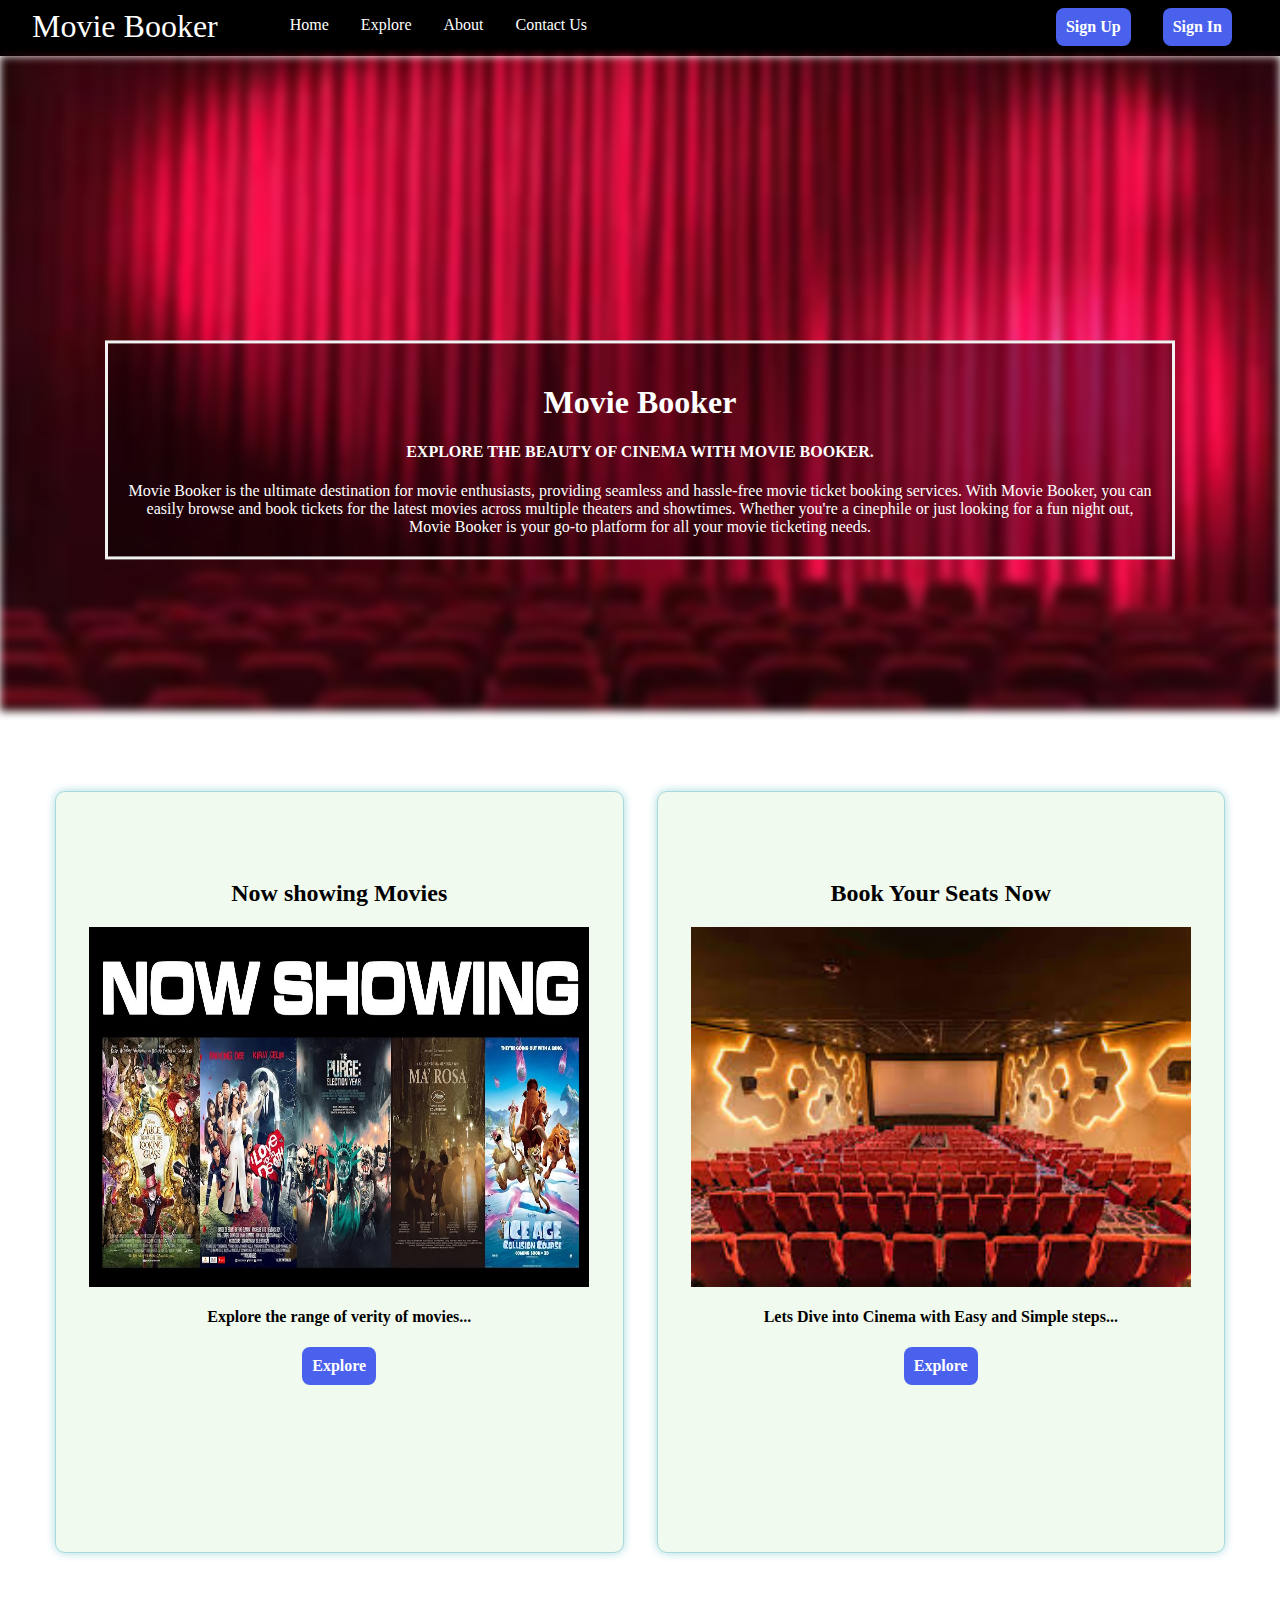
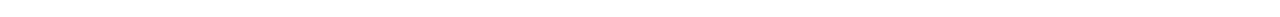
<file: index.html>
<!DOCTYPE html>
<html lang="en">
    <head>
        <meta charset="UTF-8">
        <meta http-equiv="X-UA-Compatible" content="IE=edge">
        <meta name="viewport" content="width=device-width, initial-scale=1.0">
        <title>Movie Booker</title>
        <link rel="stylesheet" href="/accets/css/style.css">
        <link rel="stylesheet" href="../accets/css/hangburger.css">
<style>
      @media (max-width: 800px) {
        .center{
            flex-direction: column;
        }
        .bg-text{
            margin-top: 5rem;
        }
        .pt-3{
            padding-top: 0;
        }
        .box-1{
            height: 70vh;
        }
        .box-2{
            margin-top: 2rem;
            height: 70vh;
        }
        .box{
        flex-direction: column;
        align-items: center;
       }
       @media (max-width:300px) {
        .box-1{
            height: 80vh;
        }
        .box-2{
            margin-top: 2rem;
            height: 80vh;
        }
       }
  }
  #logged{
    margin-top: 0.5rem;
    margin-left: 40vw;
  }

</style>
    </head>

    <body>
        <header>
            <nav class="nav" id="nav">
                <div class="container-fluid flex nav-main">
                    <a class="nav-title pt-05 pl-2" href="/index.html">Movie Booker</a>
                    <div class="nav-containt flex justify ">
                        <ul class="nav-items flex ">
                            <li><a href="#home" class="list link">Home</a></li>
                            <li><a href="#explore" class="list link">Explore</a></li>
                            <li><a href="#about" class="list link">About</a></li>
                            <li><a href="#contactUs" class="list link">Contact Us</a></li>
                        </ul>

                    </div>
                    <div class="left pt-05 flex mr-3" id="notLogged">
                        <a class="btn btn-2 link" type="button" href="/templates/signup.html">Sign Up</a>
                        <a class="btn btn-2 link" type="button" href="/templates/signin.html">Sign In</a>
                    </div>
                    <div class="left pt-05 flex mr-3">
                        <div id="logged"></div>
                        <a class="btn btn-2 link" type="button" onclick="logout()" id="logout-btn">Log Out</a>
                    </div>
                </div>
                <div class="container-fluid hangburder-container">
                    <div class="hamburger-container">
                        <button class="hamburger" onclick="toggleNav()">&#9776;</button>
                        <div class="hamburger-dropdown" id="hamburger-dropdown" name = "deactivate">
                          <ul class="hamburger-items">
                            <li><a href="#home" class="hamburger-link list link">Home</a></li>
                            <li><a href="#explore" class="hamburger-link list link">Explore</a></li>
                            <li><a href="#about" class="hamburger-link list link">About</a></li>
                            <li><a href="#contactUs" class="hamburger-link list link">Contact Us</a></li>
                            <li><a href="/templates/signup.html" class="hamburger-link list link">Sign Up</a></li>
                            <li><a href="/templates/signin.html" class="hamburger-link list link">Sign In</a></li>
                          </ul>
                          
                        </div>
                      </div>
                </div>
            </nav>
        </header>
        <main>
            <article class="home" id="home">
                <section class="home-section">
                    <div class="bg-image"></div>
                    <div class="bg-text">
                        <div class="main-text">
                            <h1 style="text-align: center; color: white">Movie
                                Booker</h1>
                        </div>
                        <div class="info">
                            <h4>
                                EXPLORE THE BEAUTY OF CINEMA WITH <strong>MOVIE
                                    BOOKER</strong>.
                            </h4>
                            Movie Booker is the ultimate destination for movie
                            enthusiasts, providing seamless and hassle-free
                            movie ticket booking services.
                            With Movie Booker, you can easily browse and book
                            tickets for the latest movies across multiple
                            theaters and showtimes.
                            Whether you're a cinephile or just looking for a fun
                            night out, Movie Booker is your go-to platform for
                            all your movie ticketing needs.
                        </div>
                    </div>
                </section>
            </article>
            <article class="explore" id="explore">
                <section class="shows-section section center">
                    <div class="container">
                        <div class="box mt-5 mb-4">
                            <div class="box-1 now-showing">
                                <div class="title center pt-3">
                                    <h2>Now showing Movies</h2>
                                </div>
                                <div class="now-showing-img center">
                                    <img class="box-img" src="./accets/img/now-showing.jpg" alt="" srcset="">
                                </div>
                                <div class="now-showing-info center">
                                    <h4>
                                        Explore the range of verity of movies...
                                    </h4>
                                </div>
                                <div class="now-showing-btn center">
                                    <a role="button"  class="btn btn-2" onclick="nowShowing()">Explore</a>
                                </div>
                            </div>
                            <div class="box-2 booking">
                                <div class="title center pt-3">
                                    <h2>Book Your Seats Now</h2>
                                </div>
                                <div class="booking-img center">
                                    <img class="box-img" src="./accets/img/book-tickets.jpeg" alt="">
                                </div>
                                <div class="book-ticket-info center">
                                    <h4>Lets Dive into Cinema with Easy and Simple steps...</h4>
                                </div>
                                <div class="booking-btn center">
                                    <a role="button" onclick="booking()" class="btn btn-2">Explore</a>
                                </div>
                            </div>
                        </div>
                    </div>
                </section>
            </article>
            <article class="about" id="about"></article>
            <article class="contact-us" id="contactUs"></article>
        </main>
        <footer></footer>
        <script src="./accets/js/main.js"></script>
    </body>
</html>
</file>
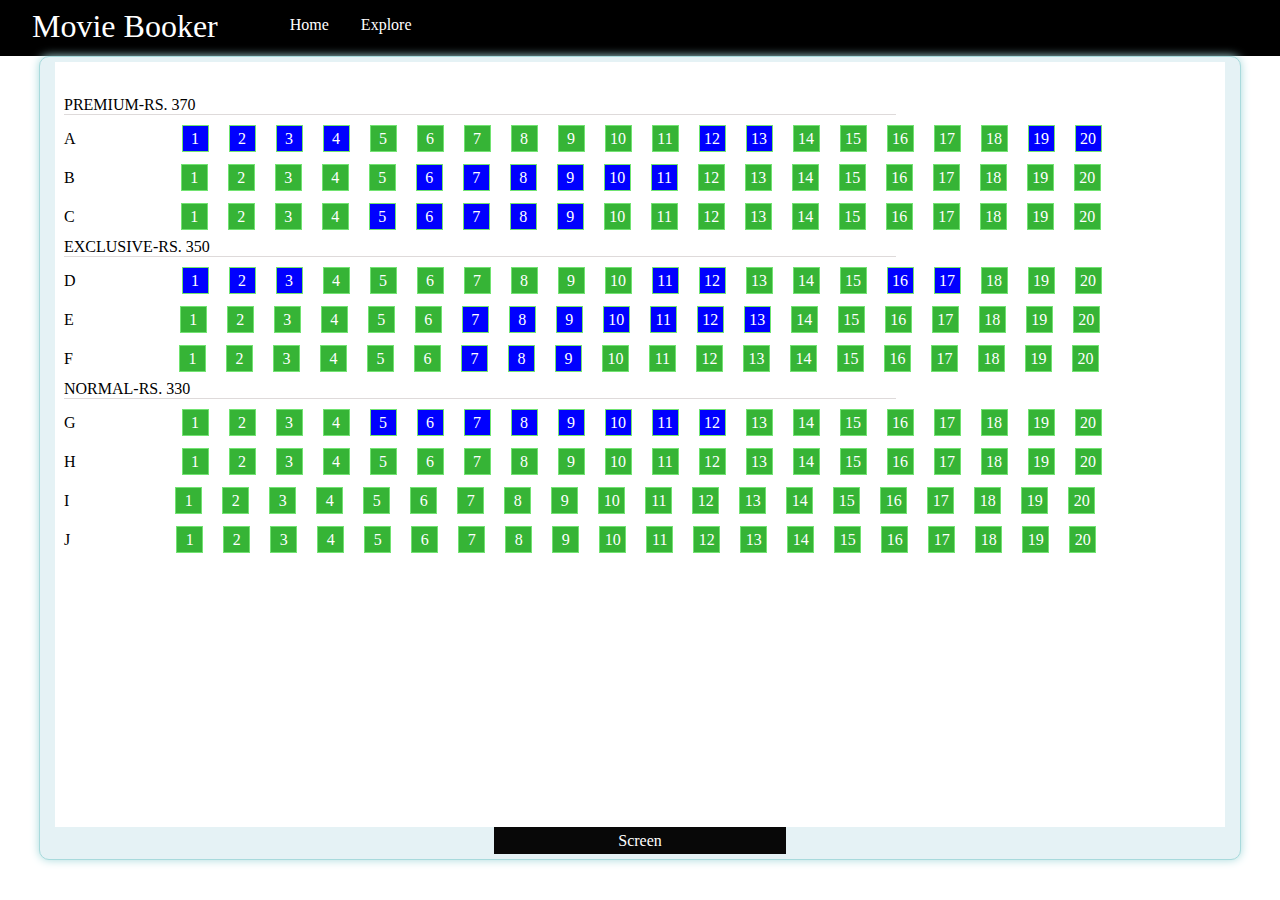
<file: templates/bookTickets.html>
<!DOCTYPE html>
<html lang="en">
<head>
    <meta charset="UTF-8">
    <meta http-equiv="X-UA-Compatible" content="IE=edge">
    <meta name="viewport" content="width=device-width, initial-scale=1.0">
    <title>Movie Booker | BOOK SEATS</title>
    <link rel="stylesheet" href="../accets/css/style.css">
    <link rel="stylesheet" href="../accets/css/hangburger.css">
    <link rel="preconnect" href="https://fonts.googleapis.com">
<link rel="preconnect" href="https://fonts.gstatic.com" crossorigin>
<link href="https://fonts.googleapis.com/css2?family=Roboto&display=swap" rel="stylesheet">
    <style>
        td{
            padding: 0px 5px 0px 5px;
        }
        tr {
  display: block;
  /* padding-top: 10px; */
}

.line {
    height: 2px;
    width: 65vw;
    border-top: 1px solid rgb(222, 218, 218);
}

        .seatI{
            border: 1px solid rgb(114, 227, 114);
  height: 25px;
  width: 25px;
  cursor: pointer;
  align-items: center;
  display: flex;
  justify-content: center;
  margin: 4px;
  text-align: center;
        }
        .seatR{
            padding-right: 90px;
        }
        .flex-justify{
            display: flex;
            justify-content: center;
        }
         .seat-table{
            padding: 30px 0px 0px 0px;
        }
        
        .fixed-theatre{
            min-width: 1045px;;
        }
        @media (min-width:2000px) {
            .flex-justify{
                display: block;
            }
        }
        .booked{
            background-color: blue;
            color: white;
            cursor: no-drop;
        }
        .own_booked{
            background-color: rgb(205, 205, 66);
            color: white;
        }
        .available{
            background-color: rgb(54, 180, 54);
            color: white;
        }
        .pay-button {
  position: relative;
  height: 70px;
  display: flex;
  flex-direction: column;
  justify-content: center;
  align-items: center;
}

.pay {
  position: absolute;
  bottom: 10px;
}
p {
  font-size: 1em;
  font-family: "Helvetica Neue", Arial, sans-serif;
}
.ticket-price{
    border: 1px solid #A8DADC;
    box-shadow: 0 0 10px #A8DADC;
  height: 37px;
  width: 250px;
  cursor: pointer;
  align-items: center;
  display: flex;
  justify-content: center;
  margin: 4px;
  text-align: center;
}
.pay{
    border: 1px solid #ea5877;
    background: #f84464;
    color: white;
  height: 37px;
  width: 250px;
  cursor: pointer;
  align-items: center;
  display: flex;
  justify-content: center;
  margin: 4px;
  text-align: center;
  font-family: 'Roboto', sans-serif;
  box-shadow: 0 0 10px #ea5877;
  border-radius: 10px;
}
#gen{
    display: none;
}
.timer{
    margin-top: 1rem;
    margin-left: 30rem;
}

    </style>
</head>

<body>
    <header>
        <nav class="nav" id="nav">
            <div class="container-fluid flex nav-main">
                <a class="nav-title pt-05 pl-2" href="/index.html">Movie Booker</a>
                <div class="nav-containt flex justify ">
                    <ul class="nav-items flex ">
                        <li><a href="/index.html#home" class="list link">Home</a></li>
                        <li><a href="/index.html#explore" class="list link">Explore</a></li>
                    </ul>
                </div>
                <div class="timer" id="timer">
                    
                </div>
            </div>
            <div class="container-fluid hangburder-container">
                <div class="hamburger-container">
                    <button class="hamburger" onclick="toggleNav()">&#9776;</button>
                    <div class="hamburger-dropdown" id="hamburger-dropdown" name = "deactivate">
                      <ul class="hamburger-items">
                        <li><a href="/index.html#home" class="hamburger-link link">Home</a></li>
                        <li><a href="/index.html#explore" class="hamburger-link link">Explore</a></li>
                      </ul>
                    </div>
                  </div>
            </div>
        </nav>
    </header>
    <main>
<article class="title">
    <div class=" center text-white " id="movie-name">
        
    </div>
</article>
        <article class="book-seats">
            <section class="booking-section section ">
                <div class="container-fluid flex-justify">
                    <div class="container box-style fixed-theatre" style="margin-bottom: 23px;">
                        <div class="theatre" >
                            <div class="theatre-hall">
                            <div class="seat-table">
                                <table>
                                    <tbody>
                                        <tr>
                                            <td class="pricePremium">
                                                <div class="seatP">PREMIUM-RS. 370</div>
                                                <div class="line"></div>
                                            </td>
                                        </tr>
                                        <tr>
                                            <td><div class="seatR">A</div></td>
                                            <td>
                                                <div class="seatI booked" name="premium"  id="A_01">
                                                    1
                                                </div>
                                            </td>
                                            <td>
                                                <div class="seatI booked" name="premium"  id="A_02">
                                                    2
                                                </div>
                                            </td>
                                            <td>
                                                <div class="seatI booked" name="premium"  id="A_03">
                                                    3
                                                </div>
                                            </td>
                                            <td>
                                                <div class="seatI booked" name="premium"  id="A_04">
                                                    4
                                                </div>
                                            </td>
                                            <td>
                                                <div class="seatI available"  onclick="booking_seat(this)" name="premium"  id="A_05">
                                                    5
                                                </div>
                                            </td>
                                            <td>
                                                <div class="seatI available"  onclick="booking_seat(this)" name="premium"  id="A_06">
                                                    6
                                                </div>
                                            </td>
                                            <td>
                                                <div class="seatI available"  onclick="booking_seat(this)" name="premium"  id="A_07">
                                                    7
                                                </div>
                                            </td>
                                            <td>
                                                <div class="seatI available"  onclick="booking_seat(this)" name="premium"  id="A_08">
                                                    8
                                                </div>
                                            </td>
                                            <td>
                                                <div class="seatI available"  onclick="booking_seat(this)" name="premium"  id="A_09">
                                                    9
                                                </div>
                                            </td>
                                            <td>
                                                <div class="seatI available"  onclick="booking_seat(this)" name="premium"  id="A_10">
                                                10
                                                </div>
                                            </td>
                                            <td>
                                                <div class="seatI available"  onclick="booking_seat(this)" name="premium"  id="A_11">
                                            11
                                                </div>
                                            </td>
                                            <td>
                                                <div class="seatI booked" name="premium"  id="A_12">
                                                12
                                                </div>
                                            </td>
                                            <td>
                                                <div class="seatI booked" name="premium"  id="A_13">
                                                13
                                                </div>
                                            </td>
                                            <td>
                                                <div class="seatI available"  onclick="booking_seat(this)" name="premium"  id="A_14">
                                                14
                                                </div>
                                            </td>
                                            <td>
                                                <div class="seatI available"  onclick="booking_seat(this)" name="premium"  id="A_15">
                                                15
                                                </div>
                                            </td>
                                            <td>
                                                <div class="seatI available"  onclick="booking_seat(this)" name="premium"  id="A_016">
                                                    16
                                                </div>
                                            </td>
                                            <td>
                                                <div class="seatI available"  onclick="booking_seat(this)" name="premium"  id="A_017">
                                                    17
                                                </div>
                                            </td>
                                            <td>
                                                <div class="seatI available"  onclick="booking_seat(this)" name="premium"  id="A_18">
                                                18
                                                </div>
                                            </td>
                                            <td>
                                                <div class="seatI booked" name="premium"  id="A_19">
                                                19
                                                </div>
                                            </td>
                                            <td>
                                                <div class="seatI booked" name="premium"  id="A_20">
                                                20
                                                </div>
                                            </td>
                                        </tr>
                                        <tr>
                                            <td><div class="seatR">B</div></td>
                                            <td>
                                                <div class="seatI available"  onclick="booking_seat(this)" name="premium"  id="B_01">
                                                    1
                                                </div>
                                            </td>
                                            <td>
                                                <div class="seatI available"  onclick="booking_seat(this)" name="premium"  id="B_02">
                                                    2
                                                </div>
                                            </td>
                                            <td>
                                                <div class="seatI available"  onclick="booking_seat(this)" name="premium"  id="B_03">
                                                    3
                                                </div>
                                            </td>
                                            <td>
                                                <div class="seatI available"  onclick="booking_seat(this)" name="premium"  id="B_04">
                                                    4
                                                </div>
                                            </td>
                                            <td>
                                                <div class="seatI available"  onclick="booking_seat(this)" name="premium"  id="B_05">
                                                    5
                                                </div>
                                            </td>
                                            <td>
                                                <div class="seatI booked" name="premium"  id="B_06">
                                                    6
                                                </div>
                                            </td>
                                            <td>
                                                <div class="seatI booked" name="premium"  id="B_07">
                                                    7
                                                </div>
                                            </td>
                                            <td>
                                                <div class="seatI booked" name="premium"  id="B_08">
                                                    8
                                                </div>
                                            </td>
                                            <td>
                                                <div class="seatI booked" name="premium"  id="B_09">
                                                    9
                                                </div>
                                            </td>
                                            <td>
                                                <div class="seatI booked" name="premium"  id="B_10">
                                                10
                                                </div>
                                            </td>
                                            <td>
                                                <div class="seatI booked" name="premium"  id="B_11">
                                            11
                                                </div>
                                            </td>
                                            <td>
                                                <div class="seatI available"  onclick="booking_seat(this)" name="premium"  id="B_12">
                                                12
                                                </div>
                                            </td>
                                            <td>
                                                <div class="seatI available"  onclick="booking_seat(this)" name="premium"  id="B_13">
                                                13
                                                </div>
                                            </td>
                                            <td>
                                                <div class="seatI available"  onclick="booking_seat(this)" name="premium"  id="B_14">
                                                14
                                                </div>
                                            </td>
                                            <td>
                                                <div class="seatI available"  onclick="booking_seat(this)" name="premium"  id="B_15">
                                                15
                                                </div>
                                            </td>
                                            <td>
                                                <div class="seatI available"  onclick="booking_seat(this)" name="premium"  id="B_016">
                                                    16
                                                </div>
                                            </td>
                                            <td>
                                                <div class="seatI available"  onclick="booking_seat(this)" name="premium"  id="B_017">
                                                    17
                                                </div>
                                            </td>
                                            <td>
                                                <div class="seatI available"  onclick="booking_seat(this)" name="premium"  id="B_18">
                                                18
                                                </div>
                                            </td>
                                            <td>
                                                <div class="seatI available"  onclick="booking_seat(this)" name="premium"  id="B_19">
                                                19
                                                </div>
                                            </td>
                                            <td>
                                                <div class="seatI available"  onclick="booking_seat(this)" name="premium"  id="B_20">
                                                20
                                                </div>
                                            </td>
                                        </tr>
                                        <tr>
                                            <td><div class="seatR">C</div></td>
                                            <td>
                                                <div class="seatI available"  onclick="booking_seat(this)" name="premium"  id="C_01">
                                                    1
                                                </div>
                                            </td>
                                            <td>
                                                <div class="seatI available"  onclick="booking_seat(this)" name="premium"  id="C_02">
                                                    2
                                                </div>
                                            </td>
                                            <td>
                                                <div class="seatI available"  onclick="booking_seat(this)" name="premium"  id="C_03">
                                                    3
                                                </div>
                                            </td>
                                            <td>
                                                <div class="seatI available"  onclick="booking_seat(this)" name="premium"  id="C_04">
                                                    4
                                                </div>
                                            </td>
                                            <td>
                                                <div class="seatI booked" name="premium"  id="C_05">
                                                    5
                                                </div>
                                            </td>
                                            <td>
                                                <div class="seatI booked" name="premium"  id="C_06">
                                                    6
                                                </div>
                                            </td>
                                            <td>
                                                <div class="seatI booked" name="premium"  id="C_07">
                                                    7
                                                </div>
                                            </td>
                                            <td>
                                                <div class="seatI booked" name="premium"  id="C_08">
                                                    8
                                                </div>
                                            </td>
                                            <td>
                                                <div class="seatI booked" name="premium"  id="C_09">
                                                    9
                                                </div>
                                            </td>
                                            <td>
                                                <div class="seatI available"  onclick="booking_seat(this)" name="premium"  id="C_10">
                                                10
                                                </div>
                                            </td>
                                            <td>
                                                <div class="seatI available"  onclick="booking_seat(this)" name="premium"  id="C_11">
                                            11
                                                </div>
                                            </td>
                                            <td>
                                                <div class="seatI available"  onclick="booking_seat(this)" name="premium"  id="C_12">
                                                12
                                                </div>
                                            </td>
                                            <td>
                                                <div class="seatI available"  onclick="booking_seat(this)" name="premium"  id="C_13">
                                                13
                                                </div>
                                            </td>
                                            <td>
                                                <div class="seatI available"  onclick="booking_seat(this)" name="premium"  id="C_14">
                                                14
                                                </div>
                                            </td>
                                            <td>
                                                <div class="seatI available"  onclick="booking_seat(this)" name="premium"  id="C_15">
                                                15
                                                </div>
                                            </td>
                                            <td>
                                                <div class="seatI available"  onclick="booking_seat(this)" name="premium"  id="C_016">
                                                    16
                                                </div>
                                            </td>
                                            <td>
                                                <div class="seatI available"  onclick="booking_seat(this)" name="premium"  id="C_017">
                                                    17
                                                </div>
                                            </td>
                                            <td>
                                                <div class="seatI available"  onclick="booking_seat(this)" name="premium"  id="C_18">
                                                18
                                                </div>
                                            </td>
                                            <td>
                                                <div class="seatI available"  onclick="booking_seat(this)" name="premium"  id="C_19">
                                                19
                                                </div>
                                            </td>
                                            <td>
                                                <div class="seatI available"  onclick="booking_seat(this)" name="premium"  id="C_20">
                                                20
                                                </div>
                                            </td>
                                        </tr>
                                        <tr>
                                            <td class="priceExclusive">
                                                <div class="seatP">EXCLUSIVE-RS. 350</div>
                                                <div class="line"></div>
                                            </td>
                                        </tr>
                                        <tr>
                                            <td><div class="seatR">D</div></td>
                                            <td>
                                                <div class="seatI booked" name="exclusive"  id="D_01">
                                                    1
                                                </div>
                                            </td>
                                            <td>
                                                <div class="seatI booked" name="exclusive"  id="D_02">
                                                    2
                                                </div>
                                            </td>
                                            <td>
                                                <div class="seatI booked" name="exclusive"  id="D_03">
                                                    3
                                                </div>
                                            </td>
                                            <td>
                                                <div class="seatI available"  onclick="booking_seat(this)" name="exclusive"  id="D_04">
                                                    4
                                                </div>
                                            </td>
                                            <td>
                                                <div class="seatI available"  onclick="booking_seat(this)" name="exclusive"  id="D_05">
                                                    5
                                                </div>
                                            </td>
                                            <td>
                                                <div class="seatI available"  onclick="booking_seat(this)" name="exclusive"  id="D_06">
                                                    6
                                                </div>
                                            </td>
                                            <td>
                                                <div class="seatI available"  onclick="booking_seat(this)" name="exclusive"  id="D_07">
                                                    7
                                                </div>
                                            </td>
                                            <td>
                                                <div class="seatI available"  onclick="booking_seat(this)" name="exclusive"  id="D_08">
                                                    8
                                                </div>
                                            </td>
                                            <td>
                                                <div class="seatI available"  onclick="booking_seat(this)" name="exclusive"  id="D_09">
                                                    9
                                                </div>
                                            </td>
                                            <td>
                                                <div class="seatI available"  onclick="booking_seat(this)" name="exclusive"  id="D_10">
                                                10
                                                </div>
                                            </td>
                                            <td>
                                                <div class="seatI booked" name="exclusive"  id="D_11">
                                            11
                                                </div>
                                            </td>
                                            <td>
                                                <div class="seatI booked" name="exclusive"  id="D_12">
                                                12
                                                </div>
                                            </td>
                                            <td>
                                                <div class="seatI available"  onclick="booking_seat(this)" name="exclusive"  id="D_13">
                                                13
                                                </div>
                                            </td>
                                            <td>
                                                <div class="seatI available"  onclick="booking_seat(this)" name="exclusive"  id="D_14">
                                                14
                                                </div>
                                            </td>
                                            <td>
                                                <div class="seatI available"  onclick="booking_seat(this)" name="exclusive"  id="D_15">
                                                15
                                                </div>
                                            </td>
                                            <td>
                                                <div class="seatI booked" name="exclusive"  id="D_016">
                                                    16
                                                </div>
                                            </td>
                                            <td>
                                                <div class="seatI booked" name="exclusive"  id="D_017">
                                                    17
                                                </div>
                                            </td>
                                            <td>
                                                <div class="seatI available"  onclick="booking_seat(this)" name="exclusive"  id="D_18">
                                                18
                                                </div>
                                            </td>
                                            <td>
                                                <div class="seatI available"  onclick="booking_seat(this)" name="exclusive"  id="D_19">
                                                19
                                                </div>
                                            </td>
                                            <td>
                                                <div class="seatI available"  onclick="booking_seat(this)" name="exclusive"  id="D_20">
                                                20
                                                </div>
                                            </td>
                                        </tr>
                                        <tr>
                                            <td><div class="seatR">E</div></td>
                                            <td>
                                                <div class="seatI available"  onclick="booking_seat(this)" name="exclusive"  id="E_01">
                                                    1
                                                </div>
                                            </td>
                                            <td>
                                                <div class="seatI available"  onclick="booking_seat(this)" name="exclusive"  id="E_02">
                                                    2
                                                </div>
                                            </td>
                                            <td>
                                                <div class="seatI available"  onclick="booking_seat(this)" name="exclusive"  id="E_03">
                                                    3
                                                </div>
                                            </td>
                                            <td>
                                                <div class="seatI available"  onclick="booking_seat(this)" name="exclusive"  id="E_04">
                                                    4
                                                </div>
                                            </td>
                                            <td>
                                                <div class="seatI available"  onclick="booking_seat(this)" name="exclusive"  id="E_05">
                                                    5
                                                </div>
                                            </td>
                                            <td>
                                                <div class="seatI available"  onclick="booking_seat(this)" name="exclusive"  id="E_06">
                                                    6
                                                </div>
                                            </td>
                                            <td>
                                                <div class="seatI booked" name="exclusive"  id="E_07">
                                                    7
                                                </div>
                                            </td>
                                            <td>
                                                <div class="seatI booked" name="exclusive"  id="E_08">
                                                    8
                                                </div>
                                            </td>
                                            <td>
                                                <div class="seatI booked" name="exclusive"  id="E_09">
                                                    9
                                                </div>
                                            </td>
                                            <td>
                                                <div class="seatI booked" name="exclusive"  id="E_10">
                                                10
                                                </div>
                                            </td>
                                            <td>
                                                <div class="seatI booked" name="exclusive"  id="E_11">
                                            11
                                                </div>
                                            </td>
                                            <td>
                                                <div class="seatI booked" name="exclusive"  id="E_12">
                                                12
                                                </div>
                                            </td>
                                            <td>
                                                <div class="seatI booked" name="exclusive"  id="E_13">
                                                13
                                                </div>
                                            </td>
                                            <td>
                                                <div class="seatI available"  onclick="booking_seat(this)" name="exclusive"  id="E_14">
                                                14
                                                </div>
                                            </td>
                                            <td>
                                                <div class="seatI available"  onclick="booking_seat(this)" name="exclusive"  id="E_15">
                                                15
                                                </div>
                                            </td>
                                            <td>
                                                <div class="seatI available"  onclick="booking_seat(this)" name="exclusive"  id="E_016">
                                                    16
                                                </div>
                                            </td>
                                            <td>
                                                <div class="seatI available"  onclick="booking_seat(this)" name="exclusive"  id="E_017">
                                                    17
                                                </div>
                                            </td>
                                            <td>
                                                <div class="seatI available"  onclick="booking_seat(this)" name="exclusive"  id="E_18">
                                                18
                                                </div>
                                            </td>
                                            <td>
                                                <div class="seatI available"  onclick="booking_seat(this)" name="exclusive"  id="E_19">
                                                19
                                                </div>
                                            </td>
                                            <td>
                                                <div class="seatI available"  onclick="booking_seat(this)" name="exclusive"  id="E_20">
                                                20
                                                </div>
                                            </td>
                                        </tr>
                                        <tr> 
                                            <td><div class="seatR">F</div></td>
                                            <td>
                                                <div class="seatI available"  onclick="booking_seat(this)" name="exclusive"  id="F_01">
                                                    1
                                                </div>
                                            </td>
                                            <td>
                                                <div class="seatI available"  onclick="booking_seat(this)" name="exclusive"  id="F_02">
                                                    2
                                                </div>
                                            </td>
                                            <td>
                                                <div class="seatI available"  onclick="booking_seat(this)" name="exclusive"  id="F_03">
                                                    3
                                                </div>
                                            </td>
                                            <td>
                                                <div class="seatI available"  onclick="booking_seat(this)" name="exclusive"  id="F_04">
                                                    4
                                                </div>
                                            </td>
                                            <td>
                                                <div class="seatI available"  onclick="booking_seat(this)" name="exclusive"  id="F_05">
                                                    5
                                                </div>
                                            </td>
                                            <td>
                                                <div class="seatI available"  onclick="booking_seat(this)" name="exclusive"  id="F_06">
                                                    6
                                                </div>
                                            </td>
                                            <td>
                                                <div class="seatI booked" name="exclusive"  id="F_07">
                                                    7
                                                </div>
                                            </td>
                                            <td>
                                                <div class="seatI booked" name="exclusive"  id="F_08">
                                                    8
                                                </div>
                                            </td>
                                            <td>
                                                <div class="seatI booked" name="exclusive"  id="F_09">
                                                    9
                                                </div>
                                            </td>
                                            <td>
                                                <div class="seatI available"  onclick="booking_seat(this)" name="exclusive"  id="F_10">
                                                10
                                                </div>
                                            </td>
                                            <td>
                                                <div class="seatI available"  onclick="booking_seat(this)" name="exclusive"  id="F_11">
                                            11
                                                </div>
                                            </td>
                                            <td>
                                                <div class="seatI available"  onclick="booking_seat(this)" name="exclusive"  id="F_12">
                                                12
                                                </div>
                                            </td>
                                            <td>
                                                <div class="seatI available"  onclick="booking_seat(this)" name="exclusive"  id="F_13">
                                                13
                                                </div>
                                            </td>
                                            <td>
                                                <div class="seatI available"  onclick="booking_seat(this)" name="exclusive"  id="F_14">
                                                14
                                                </div>
                                            </td>
                                            <td>
                                                <div class="seatI available"  onclick="booking_seat(this)" name="exclusive"  id="F_15">
                                                15
                                                </div>
                                            </td>
                                            <td>
                                                <div class="seatI available"  onclick="booking_seat(this)" name="exclusive"  id="F_016">
                                                    16
                                                </div>
                                            </td>
                                            <td>
                                                <div class="seatI available"  onclick="booking_seat(this)" name="exclusive"  id="F_017">
                                                    17
                                                </div>
                                            </td>
                                            <td>
                                                <div class="seatI available"  onclick="booking_seat(this)" name="exclusive"  id="F_18">
                                                18
                                                </div>
                                            </td>
                                            <td>
                                                <div class="seatI available"  onclick="booking_seat(this)" name="exclusive"  id="F_19">
                                                19
                                                </div>
                                            </td>
                                            <td>
                                                <div class="seatI available"  onclick="booking_seat(this)" name="exclusive"  id="F_20">
                                                20
                                                </div>
                                            </td>
                                        </tr>
                                        <tr>
                                            <td class="priceNormal">
                                                <div class="seatP">NORMAL-RS. 330</div>
                                                <div class="line"></div>
                                            </td>
                                        </tr>
                                        <tr>
                                            <td><div class="seatR">G</div></td>
                                            <td>
                                                <div class="seatI available"  onclick="booking_seat(this)" name="normal"  id="G_01">
                                                    1
                                                </div>
                                            </td>
                                            <td>
                                                <div class="seatI available"  onclick="booking_seat(this)" name="normal"  id="G_02">
                                                    2
                                                </div>
                                            </td>
                                            <td>
                                                <div class="seatI available"  onclick="booking_seat(this)" name="normal"  id="G_03">
                                                    3
                                                </div>
                                            </td>
                                            <td>
                                                <div class="seatI available"  onclick="booking_seat(this)" name="normal"  id="G_04">
                                                    4
                                                </div>
                                            </td>
                                            <td>
                                                <div class="seatI booked" name="normal"  id="G_05">
                                                    5
                                                </div>
                                            </td>
                                            <td>
                                                <div class="seatI booked" name="normal"  id="G_06">
                                                    6
                                                </div>
                                            </td>
                                            <td>
                                                <div class="seatI booked" name="normal"  id="G_07">
                                                    7
                                                </div>
                                            </td>
                                            <td>
                                                <div class="seatI booked" name="normal"  id="G_08">
                                                    8
                                                </div>
                                            </td>
                                            <td>
                                                <div class="seatI booked" name="normal"  id="G_09">
                                                    9
                                                </div>
                                            </td>
                                            <td>
                                                <div class="seatI booked" name="normal"  id="G_10">
                                                10
                                                </div>
                                            </td>
                                            <td>
                                                <div class="seatI booked" name="normal"  id="G_11">
                                            11
                                                </div>
                                            </td>
                                            <td>
                                                <div class="seatI booked" name="normal"  id="G_12">
                                                12
                                                </div>
                                            </td>
                                            <td>
                                                <div class="seatI available"  onclick="booking_seat(this)" name="normal"  id="G_13">
                                                13
                                                </div>
                                            </td>
                                            <td>
                                                <div class="seatI available"  onclick="booking_seat(this)" name="normal"  id="G_14">
                                                14
                                                </div>
                                            </td>
                                            <td>
                                                <div class="seatI available"  onclick="booking_seat(this)" name="normal"  id="G_15">
                                                15
                                                </div>
                                            </td>
                                            <td>
                                                <div class="seatI available"  onclick="booking_seat(this)" name="normal"  id="G_016">
                                                    16
                                                </div>
                                            </td>
                                            <td>
                                                <div class="seatI available"  onclick="booking_seat(this)" name="normal"  id="G_017">
                                                    17
                                                </div>
                                            </td>
                                            <td>
                                                <div class="seatI available"  onclick="booking_seat(this)" name="normal"  id="G_18">
                                                18
                                                </div>
                                            </td>
                                            <td>
                                                <div class="seatI available"  onclick="booking_seat(this)" name="normal"  id="G_19">
                                                19
                                                </div>
                                            </td>
                                            <td>
                                                <div class="seatI available"  onclick="booking_seat(this)" name="normal"  id="G_20">
                                                20
                                                </div>
                                            </td>
                                        </tr>
                                        <tr>
                                            <td><div class="seatR">H</div></td>
                                            <td>
                                                <div class="seatI available"  onclick="booking_seat(this)" name="normal"  id="H_01">
                                                    1
                                                </div>
                                            </td>
                                            <td>
                                                <div class="seatI available"  onclick="booking_seat(this)" name="normal"  id="H_02">
                                                    2
                                                </div>
                                            </td>
                                            <td>
                                                <div class="seatI available"  onclick="booking_seat(this)" name="normal"  id="H_03">
                                                    3
                                                </div>
                                            </td>
                                            <td>
                                                <div class="seatI available"  onclick="booking_seat(this)" name="normal"  id="H_04">
                                                    4
                                                </div>
                                            </td>
                                            <td>
                                                <div class="seatI available"  onclick="booking_seat(this)" name="normal"  id="H_05">
                                                    5
                                                </div>
                                            </td>
                                            <td>
                                                <div class="seatI available"  onclick="booking_seat(this)" name="normal"  id="H_06">
                                                    6
                                                </div>
                                            </td>
                                            <td>
                                                <div class="seatI available"  onclick="booking_seat(this)" name="normal"  id="H_07">
                                                    7
                                                </div>
                                            </td>
                                            <td>
                                                <div class="seatI available"  onclick="booking_seat(this)" name="normal"  id="H_08">
                                                    8
                                                </div>
                                            </td>
                                            <td>
                                                <div class="seatI available"  onclick="booking_seat(this)" name="normal"  id="H_09">
                                                    9
                                                </div>
                                            </td>
                                            <td>
                                                <div class="seatI available"  onclick="booking_seat(this)" name="normal"  id="H_10">
                                                10
                                                </div>
                                            </td>
                                            <td>
                                                <div class="seatI available"  onclick="booking_seat(this)" name="normal"  id="H_11">
                                            11
                                                </div>
                                            </td>
                                            <td>
                                                <div class="seatI available"  onclick="booking_seat(this)" name="normal"  id="H_12">
                                                12
                                                </div>
                                            </td>
                                            <td>
                                                <div class="seatI available"  onclick="booking_seat(this)" name="normal"  id="H_13">
                                                13
                                                </div>
                                            </td>
                                            <td>
                                                <div class="seatI available"  onclick="booking_seat(this)" name="normal"  id="H_14">
                                                14
                                                </div>
                                            </td>
                                            <td>
                                                <div class="seatI available"  onclick="booking_seat(this)" name="normal"  id="H_15">
                                                15
                                                </div>
                                            </td>
                                            <td>
                                                <div class="seatI available"  onclick="booking_seat(this)" name="normal"  id="H_016">
                                                    16
                                                </div>
                                            </td>
                                            <td>
                                                <div class="seatI available"  onclick="booking_seat(this)" name="normal"  id="H_017">
                                                    17
                                                </div>
                                            </td>
                                            <td>
                                                <div class="seatI available"  onclick="booking_seat(this)" name="normal"  id="H_18">
                                                18
                                                </div>
                                            </td>
                                            <td>
                                                <div class="seatI available"  onclick="booking_seat(this)" name="normal"  id="H_19">
                                                19
                                                </div>
                                            </td>
                                            <td>
                                                <div class="seatI available"  onclick="booking_seat(this)" name="normal"  id="H_20">
                                                20
                                                </div>
                                            </td>
                                        </tr>
                                        <tr>
                                            <td><div class="seatR">I</div></td>
                                            <td>
                                                <div class="seatI available"  onclick="booking_seat(this)" name="normal"  id="I_01">
                                                    1
                                                </div>
                                            </td>
                                            <td>
                                                <div class="seatI available"  onclick="booking_seat(this)" name="normal"  id="I_02">
                                                    2
                                                </div>
                                            </td>
                                            <td>
                                                <div class="seatI available"  onclick="booking_seat(this)" name="normal"  id="I_03">
                                                    3
                                                </div>
                                            </td>
                                            <td>
                                                <div class="seatI available"  onclick="booking_seat(this)" name="normal"  id="I_04">
                                                    4
                                                </div>
                                            </td>
                                            <td>
                                                <div class="seatI available"  onclick="booking_seat(this)" name="normal"  id="I_05">
                                                    5
                                                </div>
                                            </td>
                                            <td>
                                                <div class="seatI available"  onclick="booking_seat(this)" name="normal"  id="I_06">
                                                    6
                                                </div>
                                            </td>
                                            <td>
                                                <div class="seatI available"  onclick="booking_seat(this)" name="normal"  id="I_07">
                                                    7
                                                </div>
                                            </td>
                                            <td>
                                                <div class="seatI available"  onclick="booking_seat(this)" name="normal"  id="I_08">
                                                    8
                                                </div>
                                            </td>
                                            <td>
                                                <div class="seatI available"  onclick="booking_seat(this)" name="normal"  id="I_09">
                                                    9
                                                </div>
                                            </td>
                                            <td>
                                                <div class="seatI available"  onclick="booking_seat(this)" name="normal"  id="I_10">
                                                10
                                                </div>
                                            </td>
                                            <td>
                                                <div class="seatI available"  onclick="booking_seat(this)" name="normal"  id="I_11">
                                            11
                                                </div>
                                            </td>
                                            <td>
                                                <div class="seatI available"  onclick="booking_seat(this)" name="normal"  id="I_12">
                                                12
                                                </div>
                                            </td>
                                            <td>
                                                <div class="seatI available"  onclick="booking_seat(this)" name="normal"  id="I_13">
                                                13
                                                </div>
                                            </td>
                                            <td>
                                                <div class="seatI available"  onclick="booking_seat(this)" name="normal"  id="I_14">
                                                14
                                                </div>
                                            </td>
                                            <td>
                                                <div class="seatI available"  onclick="booking_seat(this)" name="normal"  id="I_15">
                                                15
                                                </div>
                                            </td>
                                            <td>
                                                <div class="seatI available"  onclick="booking_seat(this)" name="normal"  id="I_016">
                                                    16
                                                </div>
                                            </td>
                                            <td>
                                                <div class="seatI available"  onclick="booking_seat(this)" name="normal"  id="I_017">
                                                    17
                                                </div>
                                            </td>
                                            <td>
                                                <div class="seatI available"  onclick="booking_seat(this)" name="normal"  id="I_18">
                                                18
                                                </div>
                                            </td>
                                            <td>
                                                <div class="seatI available"  onclick="booking_seat(this)" name="normal"  id="I_19">
                                                19
                                                </div>
                                            </td>
                                            <td>
                                                <div class="seatI available"  onclick="booking_seat(this)" name="normal"  id="I_20">
                                                20
                                                </div>
                                            </td>
                                        </tr>
                                        <tr>
                                            <td><div class="seatR">J</div></td>
                                            <td>
                                                <div class="seatI available"  onclick="booking_seat(this)" name="normal"  id="J_01">
                                                    1
                                                </div>
                                            </td>
                                            <td>
                                                <div class="seatI available"  onclick="booking_seat(this)" name="normal"  id="J_02">
                                                    2
                                                </div>
                                            </td>
                                            <td>
                                                <div class="seatI available"  onclick="booking_seat(this)" name="normal"  id="J_03">
                                                    3
                                                </div>
                                            </td>
                                            <td>
                                                <div class="seatI available"  onclick="booking_seat(this)" name="normal"  id="J_04">
                                                    4
                                                </div>
                                            </td>
                                            <td>
                                                <div class="seatI available"  onclick="booking_seat(this)" name="normal"  id="J_05">
                                                    5
                                                </div>
                                            </td>
                                            <td>
                                                <div class="seatI available"  onclick="booking_seat(this)" name="normal"  id="J_06">
                                                    6
                                                </div>
                                            </td>
                                            <td>
                                                <div class="seatI available"  onclick="booking_seat(this)" name="normal"  id="J_07">
                                                    7
                                                </div>
                                            </td>
                                            <td>
                                                <div class="seatI available"  onclick="booking_seat(this)" name="normal"  id="J_08">
                                                    8
                                                </div>
                                            </td>
                                            <td>
                                                <div class="seatI available"  onclick="booking_seat(this)" name="normal"  id="J_09">
                                                    9
                                                </div>
                                            </td>
                                            <td>
                                                <div class="seatI available"  onclick="booking_seat(this)" name="normal"  id="J_10">
                                                10
                                                </div>
                                            </td>
                                            <td>
                                                <div class="seatI available"  onclick="booking_seat(this)" name="normal"  id="J_11">
                                            11
                                                </div>
                                            </td>
                                            <td>
                                                <div class="seatI available"  onclick="booking_seat(this)" name="normal"  id="J_12">
                                                12
                                                </div>
                                            </td>
                                            <td>
                                                <div class="seatI available"  onclick="booking_seat(this)" name="normal"  id="J_13">
                                                13
                                                </div>
                                            </td>
                                            <td>
                                                <div class="seatI available"  onclick="booking_seat(this)" name="normal"  id="J_14">
                                                14
                                                </div>
                                            </td>
                                            <td>
                                                <div class="seatI available"  onclick="booking_seat(this)" name="normal"  id="J_15">
                                                15
                                                </div>
                                            </td>
                                            <td>
                                                <div class="seatI available"  onclick="booking_seat(this)" name="normal"  id="J_016">
                                                    16
                                                </div>
                                            </td>
                                            <td>
                                                <div class="seatI available"  onclick="booking_seat(this)" name="normal"  id="J_017">
                                                    17
                                                </div>
                                            </td>
                                            <td>
                                                <div class="seatI available"  onclick="booking_seat(this)" name="normal"  id="J_18">
                                                18
                                                </div>
                                            </td>
                                            <td>
                                                <div class="seatI available"  onclick="booking_seat(this)" name="normal"  id="J_19">
                                                19
                                                </div>
                                            </td>
                                            <td>
                                                <div class="seatI available"  onclick="booking_seat(this)" name="normal"  id="J_20">
                                                20
                                                </div>
                                            </td>
                                        </tr>
                                    </tbody>
                                </table>
                            </div>
                            </div>
                        </div>
                        <div class="screen-container center"> 
                            <div class="screen center">
                                Screen
                            </div>
                        </div>
                    </div>
                </div>
               
            </section>
            <section class="confirm">
                <div class="container box-style h-40 mb-4" id="gen" style="background-color: white;">
                    <div class="receipt" id="receipt">
                       
                    </div>
                </div>
            </section>
        </article>
    </main>
    <script src="../accets/js/booking.js"></script>
    <script src="../accets/js/main.js"></script>
</body>
</html>
</file>
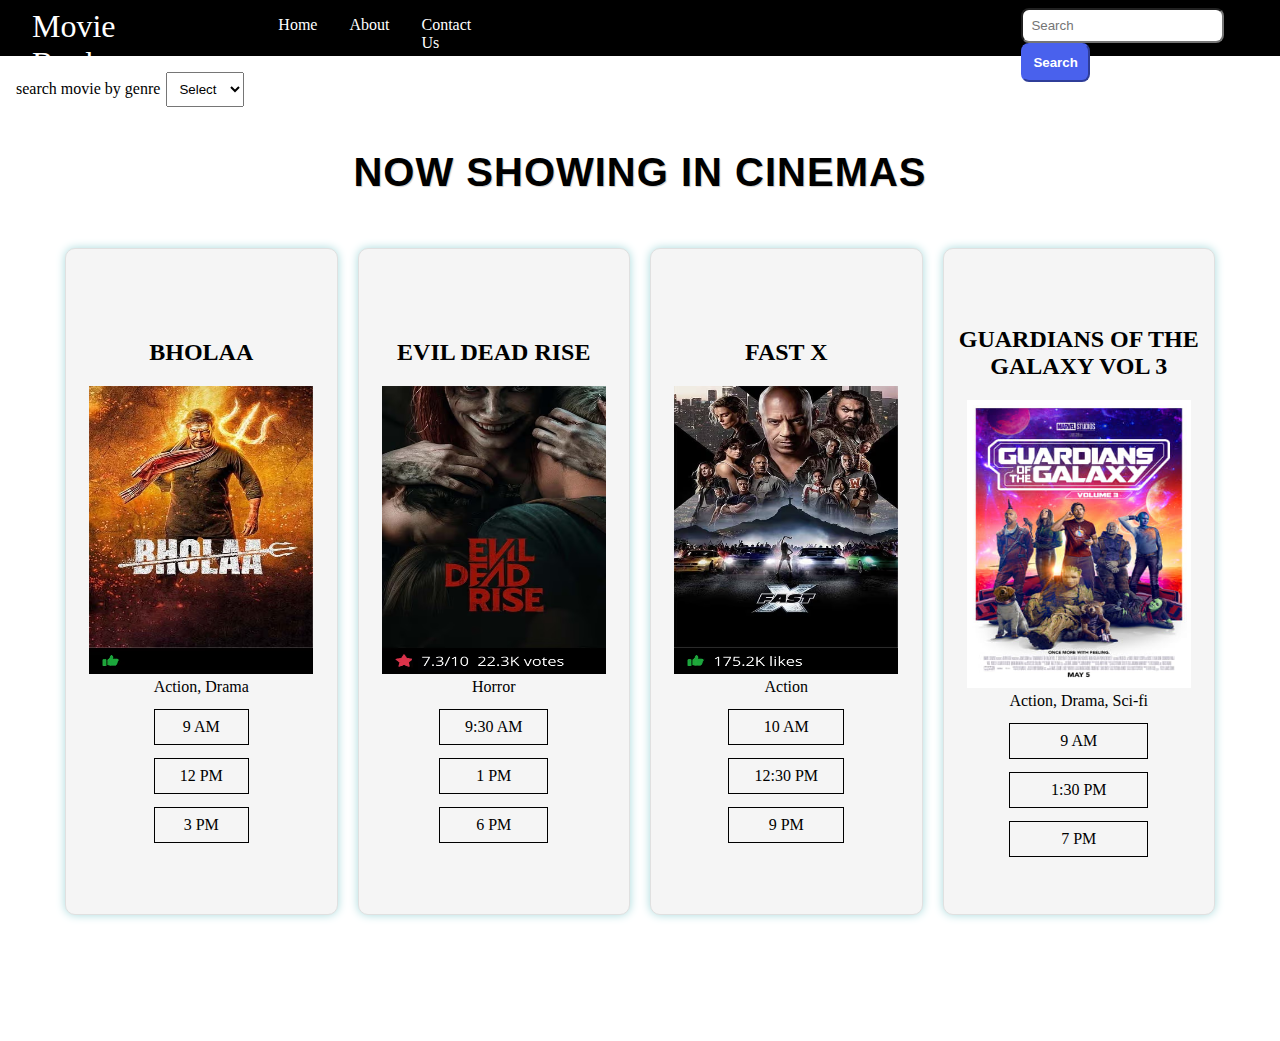
<file: templates/nowShowing.html>
<!DOCTYPE html>
<html lang="en">
<head>
    <meta charset="UTF-8">
    <meta http-equiv="X-UA-Compatible" content="IE=edge">
    <meta name="viewport" content="width=device-width, initial-scale=1.0">
    <title>Movie Booker | Now Showing</title>
    <link rel="stylesheet" href="../accets/css/style.css">
    <link rel="stylesheet" href="../accets/css/hangburger.css">
    <style>
         @media (max-width: 575px) {
        
  }
  .show-timing-btn{
    margin-top: 13px;
    padding: 8px 25px 8px 25px;
    border: 1px solid black;

  }
  .form-control{
    border-radius: 8px;
    padding: 8px 14px 8px 8px;
  }
  .search{
    margin-top: 0.5rem;
    margin-left: 40vw;
  }
  .filter-box{
    margin: 1rem;
  }
  #filterDropdown
  {
    margin-left: 2px;
    padding: 8px 8px 8px 8px;
  }
    </style>
</head>
<body>
    <header>
        <nav class="nav" id="nav">
            <div class="container-fluid flex nav-main">
                <a class="nav-title pt-05 pl-2" href="/index.html">Movie Booker</a>
                <div class="nav-containt flex justify ">
                    <ul class="nav-items flex ">
                        <li><a href="/index.html#home" class="list link">Home</a></li>
                        <li><a href="/index.html#about" class="list link">About</a></li>
                        <li><a href="/index.html#contactUs" class="list link">Contact Us</a></li>
                    </ul>
                </div>
                <div class="search">
                    <input class="form-control me-2" type="search" placeholder="Search" aria-label="Search" id="userInput">
                     <button class="btn btn-2" type="submit" onclick="searchMovie()">Search</button>
                </div>
            </div>
            <div class="container-fluid hangburder-container">
                <div class="hamburger-container">
                    <button class="hamburger" onclick="toggleNav()">&#9776;</button>
                    <div class="hamburger-dropdown" id="hamburger-dropdown" name = "deactivate">
                      <ul class="hamburger-items">
                        <li><a href="#home" class="hamburger-link link">Home</a></li>
                        <li><a href="#explore" class="hamburger-link link">Explore</a></li>
                        <li><a href="#about" class="hamburger-link link">About</a></li>
                        <li><a href="#contactUs" class="hamburger-link link">Contact Us</a></li>
                      </ul>
                    </div>
                  </div>
            </div>
        </nav>
    </header>
    <main>
<article class="title">
    <div class="filter-box">
        search movie by genre 
        <select id="filterDropdown" onchange="searchMovieByG()">
            <option value="#" selected>Select</option>
            <option value="Action">Action</option>
            <option value="Drama">Drama</option>
            <option value="Horror">Horror</option>
            <option value="Sci-fi">Sci-fi</option>
          </select>          
    </div>
    <div class="title-text center text-black title-text text-center">
        <h1>NOW SHOWING IN CINEMAS</h1><div id="filtered"></div>
    </div>
</article>
        <article class="shows">
            <section class="shows-section section mb-4 center">
                <div class="container">
                    <div class="shows-box" id="outerBox">
                        <div class=" show-cards flex-col mb-4 text-center" style="height: 75vh;" id="box">
                            <div class="card card-1 box-style" id="bholaa">
                                <div class="card-title">
                                    <h2 class="h2-title">BHOLAA</h2>
                                </div>
                                <div class="card-img">
                                    <img src="../accets/img/now showing/bhola.jpg" alt="" style="width: 14rem;height: 18rem;">
                                </div>
                                <div class="card-desc">
                                    <div class="genre">Action, Drama
                                    </div>
                                    <div class="timing" style="margin-top: 2px;">
                                        <div class="show-timing-btn"><a href="/templates/bookTickets.html" class="link text-black">9 AM</a></div>
                                        <div class="show-timing-btn"><a href="/templates/bookTickets.html" class="link text-black">12 PM</a></div>
                                        <div class="show-timing-btn"><a href="/templates/bookTickets.html" class="link text-black">3 PM</a></div>
                                    </div>
                                </div>
                            </div>
                            <div class="card card-3 box-style" id="evild">
                                <div class="card-title">
                                    <h2>EVIL DEAD RISE</h2>
                                </div>
                                <div class="card-img">
                                    <img src="../accets/img/now showing/evildeadrise.jpg" alt="" style="width: 14rem;height: 18rem;">
                                </div>
                                <div class="card-desc">
                                    <div class="genre">Horror
                                    </div>
                                    <div class="timing" style="margin-top: 2px;">
                                        <div class="show-timing-btn"><a href="/templates/bookTickets.html"  class="link text-black" >9:30 AM</a></div>
                                        <div class="show-timing-btn"><a href="/templates/bookTickets.html" class="link text-black">1 PM</a></div>
                                        <div class="show-timing-btn"><a href="/templates/bookTickets.html" class="link text-black">6 PM</a></div>
                                    </div>
                                </div>
                            </div>
                            <div class="card card-3 box-style" id="fastx">
                                <div class="card-title">
                                    <h2>FAST X</h2>
                                </div>
                                <div class="card-img">
                                    <img src="../accets/img/now showing/fastX.jpg" alt="" style="width: 14rem;height: 18rem;">
                                </div>
                                <div class="card-desc">
                                    <div class="genre">Action
                                    </div>
                                    <div class="timing" style="margin-top: 2px;">
                                        <div class="show-timing-btn"><a href="/templates/bookTickets.html" class="link text-black">10 AM</a></div>
                                        <div class="show-timing-btn"><a href="/templates/bookTickets.html" class="link text-black">12:30 PM</a></div>
                                        <div class="show-timing-btn"><a href="/templates/bookTickets.html" class="link text-black" >9 PM</a></div>
                                    </div>
                                </div>
                            </div>
                            <div class="card card-4 box-style" id="gog3">
                                <div class="card-title center">
                                    <h2>GUARDIANS OF THE GALAXY VOL 3</h2>
                                </div>
                                <div class="card-img">
                                    <img src="../accets/img/now showing/gog3.jpg" alt="" style="width: 14rem;height: 18rem;">
                                </div>
                                <div class="card-desc">
                                    <div class="genre">Action, Drama, Sci-fi
                                    </div>
                                    <div class="timing" style="margin-top: 2px;">
                                        <div class="show-timing-btn"><a href="/templates/bookTickets.html" class="link text-black">9 AM</a></div>
                                        <div class="show-timing-btn"><a href="/templates/bookTickets.html" class="link text-black">1:30 PM</a></div>
                                        <div class="show-timing-btn"><a href="/templates/bookTickets.html" class="link text-black" onclick="showTiming(this)" id="show1">7 PM</a></div>
                                    </div>
                                </div>
                            </div>
                        </div>
                    </div>
                </div>
            </section>
        </article>
    </main>
    <script src="../accets/js/main.js"></script>
    <script src="../accets/js/nowshowing.js"></script>
    <script>
       function showTiming(event){
        let showTime = JSON.parse(localStorage.getItem('showTiming'))||[];
        showTime.push({
            showTime : document.getElementById(event.id).innerText
      });
    
      // Save the updated cart items to Local Storage
      localStorage.setItem('showTiming', JSON.stringify(showTime))
       }
    </script>
</body>
</html>
</file>
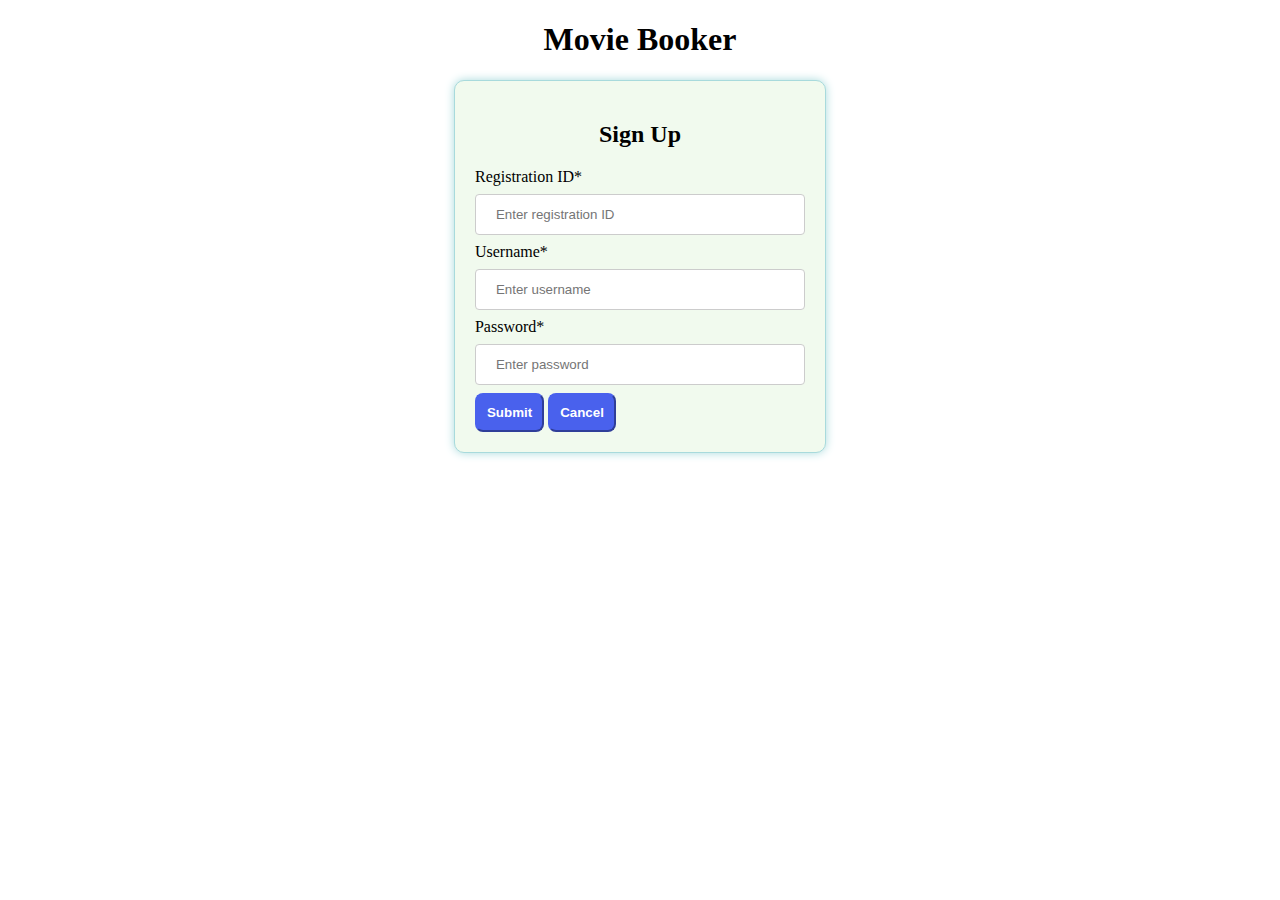
<file: templates/signin.html>
<!DOCTYPE html>
<html lang="en">
<head>
    <meta charset="UTF-8">
    <meta http-equiv="X-UA-Compatible" content="IE=edge">
    <meta name="viewport" content="width=device-width, initial-scale=1.0">
    <title>Movie Booker | Sign Up</title>
    <link rel="stylesheet" href="../accets/css/style.css">
    <style>
        input[type=text], input[type=password], input[type=email], input[type=tel], input[type=date] {
		  width: 100%;
		  padding: 12px 20px;
		  margin: 8px 0;
		  display: inline-block;
		  border: 1px solid #ccc;
		  border-radius: 4px;
		  box-sizing: border-box;
		}

		input[type=submit], input[type=reset] {
		  background-color: #4CAF50;
		  color: white;
		  padding: 14px 20px;
		  margin: 8px 0;
		  border: none;
		  border-radius: 4px;
		  cursor: pointer;
		}

		input[type=submit]:hover, input[type=reset]:hover {
		  background-color: #45a049;
		}

		.error {
		  color: red;
		}
        .form-box{
            background-color: #F1FAEE;
    border: 1px solid #A8DADC;
    box-shadow: 0 0 10px #A8DADC;
    padding: 20px;
    border-radius: 10px;
        }
    </style>
</head>
<body>
    <header>
        <nav class="nav-bar">
            <div class="container-fluid center">
                <div class="title text-white">
                    <h1>Movie Booker</h1>
                </div>
            </div>
        </nav>
    </header>
    <main>
        <article class="signup">
            <section class="signup-section section">
                <div class="container center">
                    <div class="form form-box">
                        <div class="title center">
                            <h2>Sign Up</h2>
                        </div>
                    <form id="signIn-form">
                        <label for="reg-id">Registration ID*</label>
                        <input type="text" id="reg-id" name="reg-id" placeholder="Enter registration ID" required pattern="[0-9A-Za-z]{8}" title="Registration ID must be 8 characters long with alphanumeric values">
                        <br>
            
                        <label for="username">Username*</label>
                        <input type="text" id="username" name="username" placeholder="Enter username" required pattern="[A-Za-z]+" title="Username should not have any digits">
                        <br>
            
                        <label for="password">Password*</label>
                        <input type="password" id="password" name="password" placeholder="Enter password" required pattern="(?=.*\d)(?=.*[a-z])(?=.*[A-Z])(?=.*\W).{8,}" title="Password should have at least one small case letter, one uppercase letter, one digit, and one special character with a minimum password length of 8">
                        <br>
                        <button class="btn btn-2">Submit</button>
                        <button class="btn btn-2" onclick="cancel()">Cancel</button>
                    </form>
                </div>
                </div>
            </section>
        </article>
    </main>
    <footer></footer>
    <script src="../accets/js/signin.js"></script>
</body>
</html>
</file>
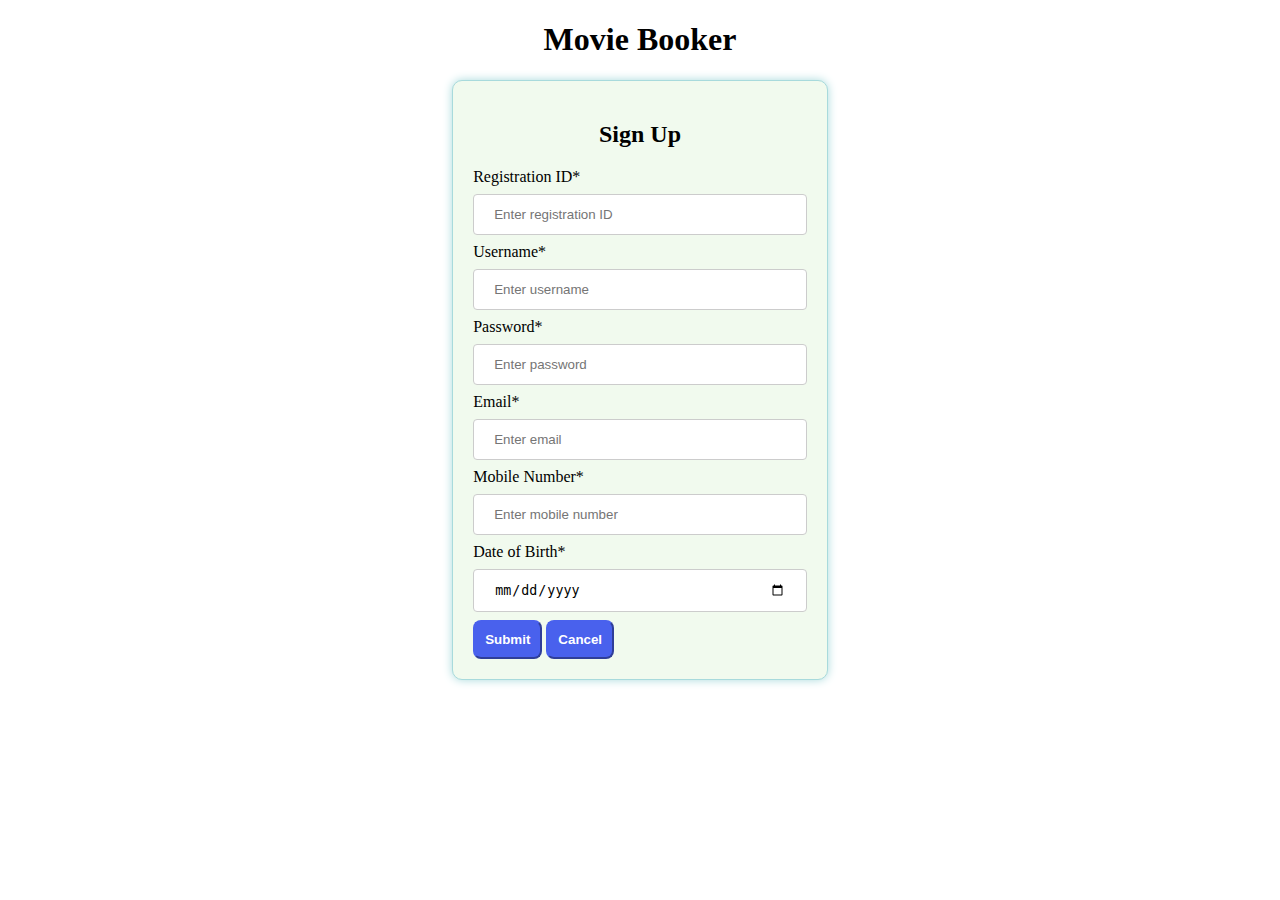
<file: templates/signup.html>
<!DOCTYPE html>
<html lang="en">
<head>
    <meta charset="UTF-8">
    <meta http-equiv="X-UA-Compatible" content="IE=edge">
    <meta name="viewport" content="width=device-width, initial-scale=1.0">
    <title>Movie Booker | Sign Up</title>
    <link rel="stylesheet" href="../accets/css/style.css">
    <style>
        input[type=text], input[type=password], input[type=email], input[type=tel], input[type=date] {
		  width: 100%;
		  padding: 12px 20px;
		  margin: 8px 0;
		  display: inline-block;
		  border: 1px solid #ccc;
		  border-radius: 4px;
		  box-sizing: border-box;
		}

		input[type=submit], input[type=reset] {
		  background-color: #4CAF50;
		  color: white;
		  padding: 14px 20px;
		  margin: 8px 0;
		  border: none;
		  border-radius: 4px;
		  cursor: pointer;
		}

		input[type=submit]:hover, input[type=reset]:hover {
		  background-color: #45a049;
		}

		.error {
		  color: red;
		}
        .form-box{
            background-color: #F1FAEE;
    border: 1px solid #A8DADC;
    box-shadow: 0 0 10px #A8DADC;
    padding: 20px;
    border-radius: 10px;
        }
    </style>
</head>
<body>
    <header>
        <nav class="nav-bar">
            <div class="container-fluid center">
                <div class="title text-white">
                    <h1>Movie Booker</h1>
                </div>
            </div>
        </nav>
    </header>
    <main>
        <article class="signup">
            <section class="signup-section section">
                <div class="container center">
                    <div class="form form-box">
                        <div class="title center">
                            <h2>Sign Up</h2>
                        </div>
                    <form id="signup-form">
                        <label for="reg-id">Registration ID*</label>
                        <input type="text" id="reg-id" name="reg-id" placeholder="Enter registration ID" required pattern="[0-9A-Za-z]{8}" title="Registration ID must be 8 characters long with alphanumeric values">
                        <br>
            
                        <label for="username">Username*</label>
                        <input type="text" id="username" name="username" placeholder="Enter username" required pattern="[A-Za-z]+" title="Username should not have any digits">
                        <br>
            
                        <label for="password">Password*</label>
                        <input type="password" id="password" name="password" placeholder="Enter password" required pattern="(?=.*\d)(?=.*[a-z])(?=.*[A-Z])(?=.*\W).{8,}" title="Password should have at least one small case letter, one uppercase letter, one digit, and one special character with a minimum password length of 8">
                        <br>
            
                        <label for="email">Email*</label>
                        <input type="email" id="email" name="email" placeholder="Enter email" required>
                        <br>
            
                        <label for="mobile">Mobile Number*</label>
                        <input type="tel" id="mobile" name="mobile" placeholder="Enter mobile number" required pattern="[1-9][0-9]{9}" title="Mobile number should have exactly 10 digits and should not be entered like (0000000000)">
                        <br>
            
                        <label for="dob">Date of Birth*</label>
                        <input type="date" id="dob" name="dob" placeholder="Enter date of birth" required>
                        <br>
            
                        <button class="btn btn-2" onclick="submitForm()">Submit</button>
                        <button class="btn btn-2" onclick="cancelForm()">Cancel</button>
                    </form>
                </div>
                </div>
            </section>
        </article>
    </main>
    <footer></footer>
    <script src="../accets/js/signup.js"></script>
</body>
</html>
</file>
<file: accets/css/style.css>
/* 
        body{
            margin: 0;
            padding: 0;
        }
        ul{
            list-style-type: none;
        }
        .nav{
                background: #000;
                height: 3.5rem;
                width: 100%;
                color: white;
            }
        .nav-title{
            text-decoration: none;
            color: white;
            font-size: larger;
        }
        .flex{
            display: flex;
            gap: 2rem;
        }
        .justify{
            justify-content: space-between;
        }
        .mr-2{
            margin-right: 2rem;
        }
        .ml-2{
            margin-right: 2rem;
        }
        .pt-05{
            padding-top: 0.5rem;
        }
        .pt-1{
            padding-top: 1rem;
        }
        .pl-2{
            padding-left: 2rem;
        }
        .w-80{
            width: 80%;
        }
        .btn-2{
            padding: 10px 10px 10px 10px;
            border-radius: 10px;
            background: #4961ed;
            color: white;
            border-color: blue;
            font-weight: 600;
            cursor: pointer;
        }
        .btn:hover{
            background: blue;
        }
 */

/* css for specific classes
 */
 .container-fluid{
    width: 100%;
    }
    .link{
    cursor: pointer;
    text-decoration: none;
    color: white;
    font-size: medium;
    }
    .flex{
    display: flex;
    gap: 2rem;
    }
    .justify{
    justify-content: space-between;
    }
    .mt-1{
    margin-top: 1rem;
    }
    .mt-2{
    margin-top: 2rem;
    }
    .mt-5{
    margin-top: 5rem;
    }
    .mr-1{
    margin-right: 1rem;
    }
    .mr-3{
    margin-right: 3rem;
    }
    .ml-1{
    margin-left: 10px;
    }
    .ml-2{
    margin-left: 2rem;
    }
    .mb-4{
    margin-bottom: 4rem;
    }
    .pt-05{
    padding-top: 0.5rem;
    }
    .pt-1{
    padding-top: 1rem;
    }
    .pt-2{
    padding-top: 2rem;
    }
    .pt-3{
    padding-top: 3rem;
    }
    .pl-2{
    padding-left: 2rem;
    }
    .pl-5{
    padding-left: 5rem;
    }
    .pl-12{
    padding-left: 12rem;
    }
    .w-70{
    width: 50%;
    }
    .h-40{
        height: 40vh;
    }
    .text-black{
        color: black;
    }
    .text-center{
        text-align: center;
    }
    .title-text{
        text-shadow: 1px 1px 1px rgba(0,0,0,0.2);
        font-family: 'Montserrat', sans-serif;
        font-size: 20px;
        letter-spacing: 1px;
    }
    .btn-2{
    padding: 10px 10px 10px 10px;
    border-radius: 8px;
    background: #4961ed;
    color: white;
    border-color: #4961ed;
    font-weight: 600;
    cursor: pointer;
    text-decoration: none;
    }
    .btn:hover{
    background: rgb(77, 77, 233);
    }
    .box-style{
        background-color: #e5f2f5;
        border: 1px solid #A8DADC;
        box-shadow: 0 0 10px #A8DADC;
        padding: 5px;
        border-radius: 10px;
    }
    
    /* css for navbar */
    body{
    margin: 0;
    padding: 0;
    /* background-color: #FFD6BA; */
    /* background-image: linear-gradient(to right bottom, #FFD6BA, #F5B7B1, #D98880, #CD6155, #C0392B); */
    
    }
    ul{
    list-style-type: none;
    }
    .nav{
        background: #000;
        height: 3.5rem;
        width: 100%;
        color: white;
    }
    .nav-title{
    text-decoration: none;
    color: white;
    font-size: xx-large;
    cursor: pointer;
    }
    
    .left{
    right: 0px;
    position: absolute;
    }
    .section{
        height: 100%;
    }
    
    /* css for home */
    .bg-image{
    width: 100%;
        height: 655px; 
         background-image: url(../img/home-bg.jpeg);
    filter: blur(1px);
    -webkit-filter: blur(4px);
    background-position: center;
    background-repeat: no-repeat;
    background-size: cover;
    }
    
    
    
    .bg-text {
    background-color: rgb(0,0,0);
    background-color: rgba(0,0,0, 0.4); 
    color: white;
    border: 3px solid #f1f1f1;
    position: absolute;
    top: 50%;
    left: 50%;
    transform: translate(-50%, -50%);
    z-index: 2;
    width: 80%;
    padding: 20px;
    text-align: center;
    }
    #menu-items{
    display: flex;
    }

   
        .container {
            padding-right: 15px;
            padding-left: 15px;
            margin-right: auto;
            margin-left: auto;
          }
          @media (min-width: 768px) {
            .container {
              width: 750px;
            }
          }
          @media (min-width: 992px) {
            .container {
              width: 970px;
            }
          }
          @media (min-width: 1200px) {
            .container {
              width: 1170px;
            }
          }
    .center{
    display: flex;
    justify-content: center;
    align-items: center;
    }
    .box{
    display: flex;
    justify-content: space-between;
    
    }
    @media (max-width:600) {
      

    }
    .box-1{
    background-color: #F1FAEE;
    border: 1px solid #A8DADC;
    box-shadow: 0 0 10px #A8DADC;
    padding: 20px;
    border-radius: 10px;
    width: 45%;
    height: 80vh;
    }
    .box-2{
    background-color: #F1FAEE;
    border: 1px solid #A8DADC;
    box-shadow: 0 0 10px #A8DADC;
    padding: 20px;
    border-radius: 10px;
    
    width: 45%;
    height: 80vh;
    }
    .box-img{
    width: 95%;
    height: 40vh;
    }
    .box-center{
    justify-content: center;
    align-items: center;
    }
    
    /* css for now showing */
    .shows-box{
        margin-top: 1rem;
    }
    .flex-col{
        display: grid;
        grid-template-columns: repeat(4, 1fr);
        height: 100vh;
}
@media (max-width:600px) {
    .flex-col{
        grid-template-columns: repeat(1, 1fr);
    }
    .card{
        height: calc(95% - 20px);
    }
    .h2-title{
        margin-top: 0px;
    }
}

.card {
display: flex;
flex-direction: column;
justify-content: center;
align-items: center;
margin-top: 10px;
flex-basis: calc(50% - 20px);
height: calc(100% - 20px);
margin: 10px;
background-color: #F5F5F5;
border: 1px solid #E0E0E0;
}


/* css for bookticket */
.theatre{
    background: white;
    height: 85vh;
}
.screen{
    background: rgb(8, 8, 8);
    color: white;
    width: 25%;
    height: 3vh;
}
.seats{
    background: rgb(255, 252, 252);
    width: 100%;
    height: 60vh;
 
}
.row-padding{
    padding-bottom: 1.5rem;
}
.booked{
    
}
.columns {
display: flex;
align-items: center;
}

.small-box {
width: 16px;
height: 16px;
background-color: #eee;
margin-bottom: 10px;
padding-left: 4px;
padding-right: 4px;
}

/* css for signup and sign in */
</file>
<file: accets/css/hangburger.css>
.hamburger {
    background-color: transparent;
    border: none;
    color: #fff;
    font-size: 30px;
    cursor: pointer;
    padding: 0;
    margin: 0;
    display: block;
  }
  
  .hamburger:focus {
    outline: none;
  }
  .hamburger-dropdown{
      display: none;
  }
  
  @media (min-width: 768px) {
    .hamburger {
      display: none;
    }
    .hamburger-dropdown{
      display: none;
  }
  
  }
  @media (max-width: 825px) {
    .hamburger {
      display: block;
    }
  
    .nav-main{
      display: none;
    }
  }
</file>
